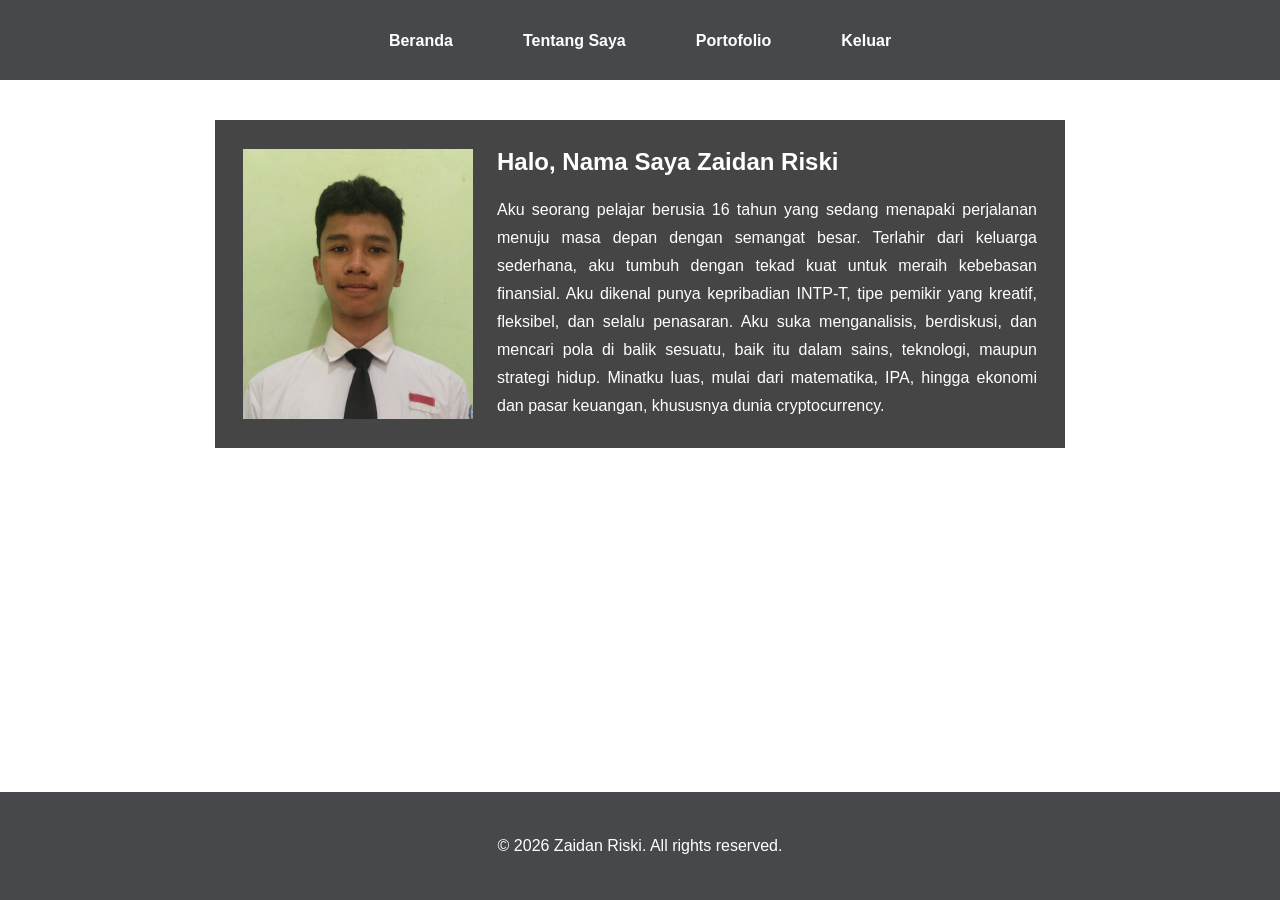
<file: WEB STATIS/index.html>
<html>
<head>
    <title>Beranda</title>
    <link rel="stylesheet" href="webstatis.css">
    <meta charset="UTF-8">
    <meta name="viewport" content="width=device-width, initial-scale=1.0">
</head>

<body>

<nav>
    <ul>
        <li><a href="index.html">Beranda</a></li>
        <li><a href="about.html">Tentang Saya</a></li>
        <li><a href="contact.html">Portofolio</a></li>
        <li><a href="cover.html">Keluar</a></li>
    </ul>
</nav>
<main>

<div class="container">

<table>
    <td width="250">
    <img src="Aset/ZR.jpg" alt="Foto Tokoh" height="270" width="230">
    </td>

     <td>
     <h2>Halo, Nama Saya Zaidan Riski</h2>
     <p>
     Aku seorang pelajar berusia 16 tahun yang sedang menapaki perjalanan menuju masa depan dengan semangat besar. Terlahir dari keluarga sederhana, aku tumbuh dengan tekad kuat untuk meraih kebebasan finansial.
     Aku dikenal punya kepribadian INTP-T, tipe pemikir yang kreatif, fleksibel, dan selalu penasaran. Aku suka menganalisis, berdiskusi, dan mencari pola di balik sesuatu, baik itu dalam sains, teknologi, maupun strategi hidup. Minatku luas, mulai dari matematika, IPA, hingga ekonomi dan pasar keuangan, khususnya dunia cryptocurrency.
     </p>
     </td>
</table>

</div>
</main>
<footer>
    <p>&copy; 2026 Zaidan Riski. All rights reserved.</p>
</footer>
</body>
</html>
</file>
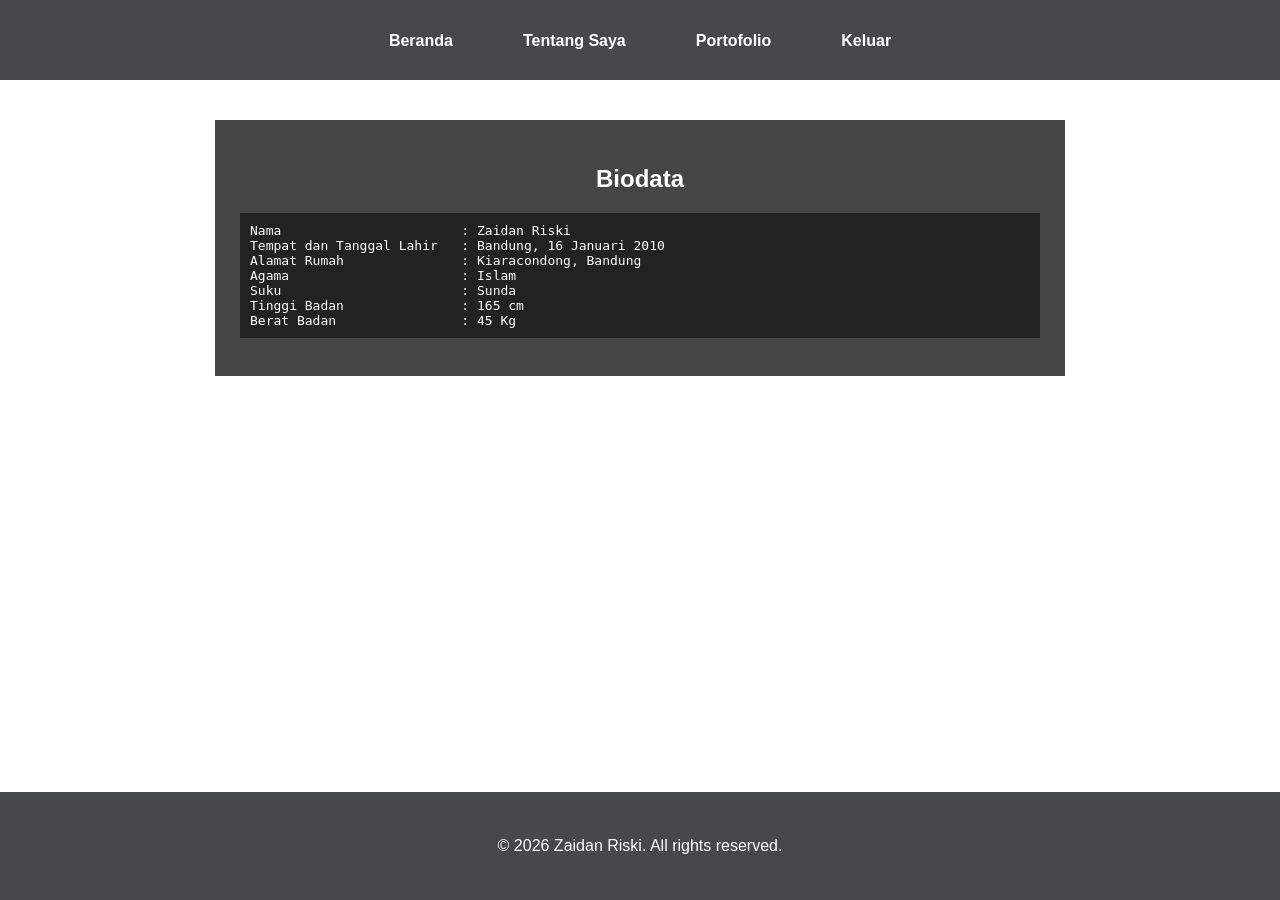
<file: WEB STATIS/about.html>
<html>
<head>
    <title>Tentang Saya</title>
    <link rel="stylesheet" href="webstatis.css">
    <meta charset="UTF-8">
    <meta name="viewport" content="width=device-width, initial-scale=1.0">
</head>

<body>

<nav>
    <ul>
        <li><a href="index.html">Beranda</a></li>
        <li><a href="about.html">Tentang Saya</a></li>
        <li><a href="contact.html">Portofolio</a></li>
        <li><a href="cover.html">Keluar</a></li>
    </ul>
</nav>

<main>

<div class="container">

    <h2>Biodata</h2>

<pre>
Nama                       : Zaidan Riski
Tempat dan Tanggal Lahir   : Bandung, 16 Januari 2010
Alamat Rumah               : Kiaracondong, Bandung
Agama                      : Islam
Suku                       : Sunda
Tinggi Badan               : 165 cm
Berat Badan                : 45 Kg
</pre>

</div>
</main>
<footer>
    <p>&copy; 2026 Zaidan Riski. All rights reserved.</p>
</footer>
</body>
</html>
</file>
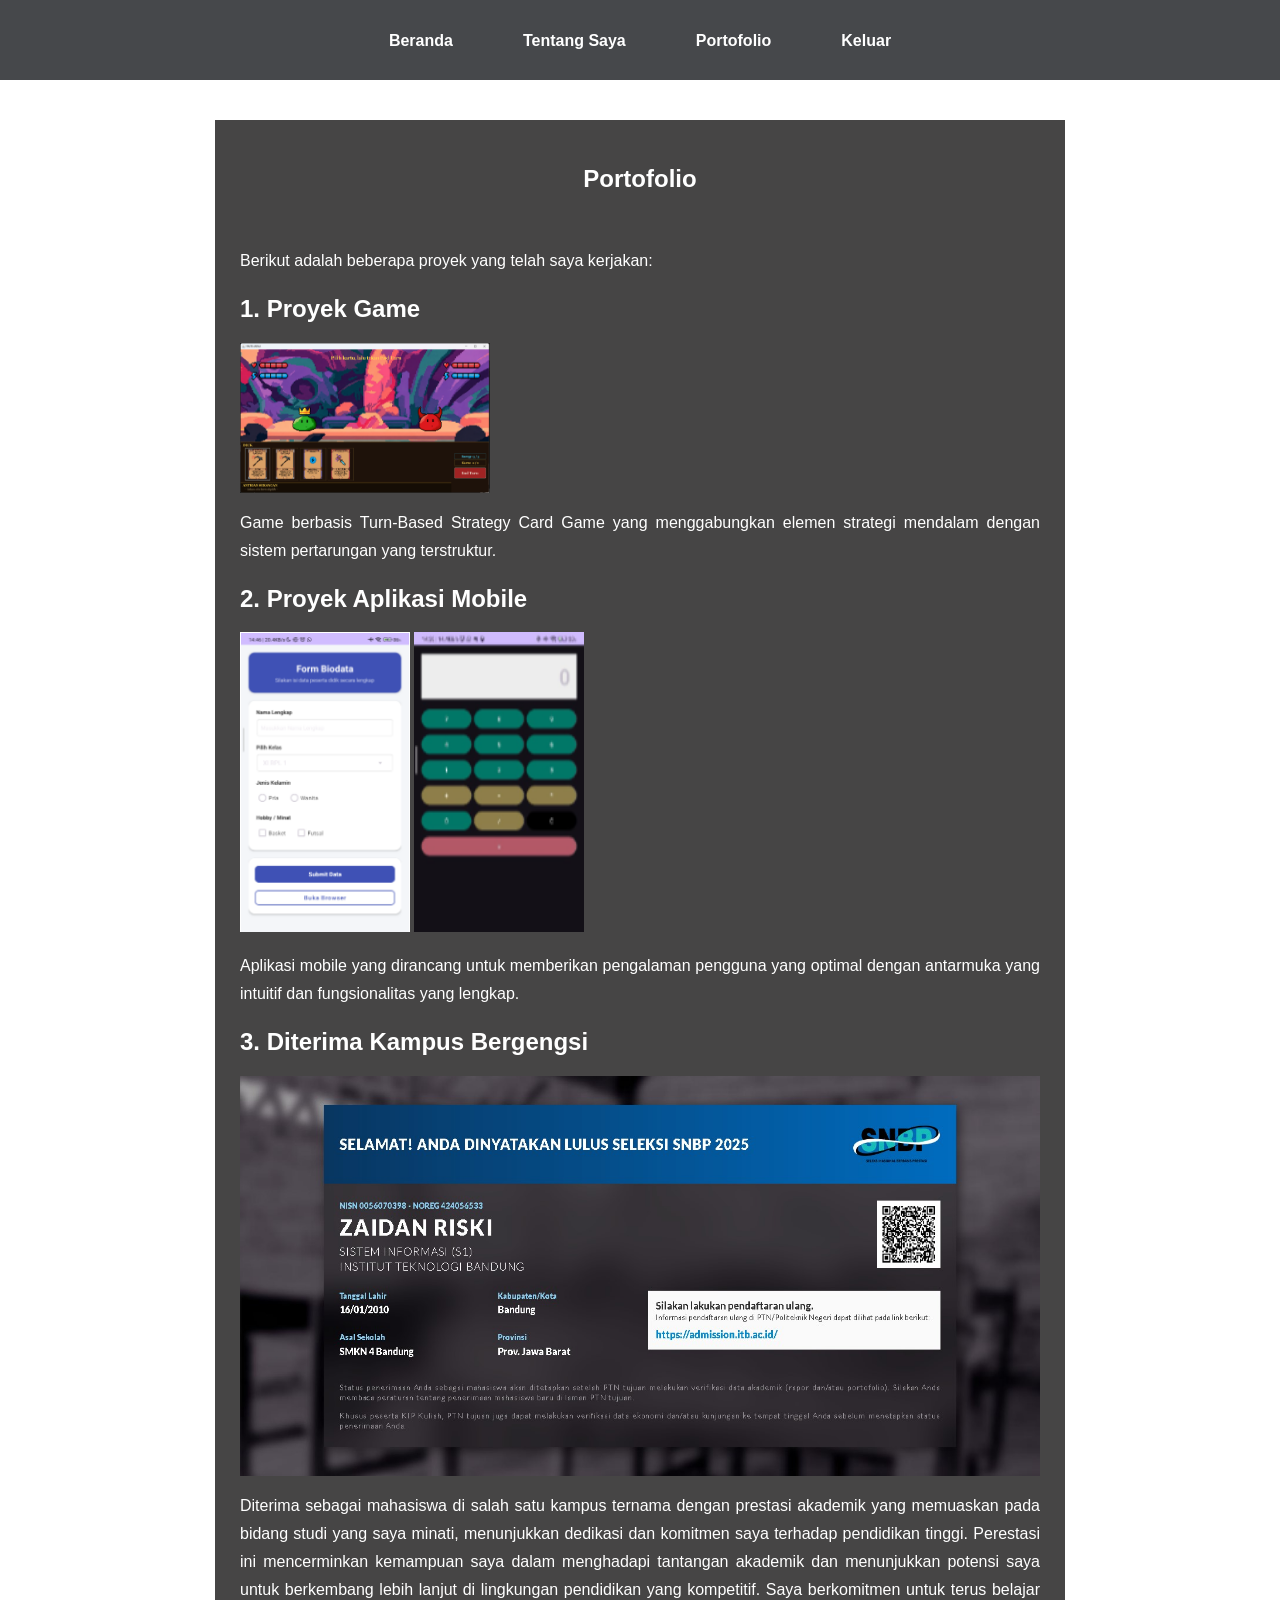
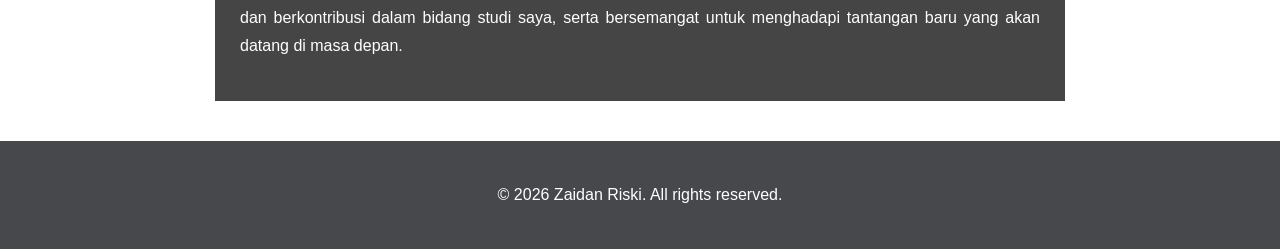
<file: WEB STATIS/contact.html>
<html>
    <head>
        <title>Portofolio</title>
        <link rel="stylesheet" href="webstatis.css">
        <meta charset="UTF-8">
        <meta name="viewport" content="width=device-width, initial-scale=1.0">
    </head>

    <body>
        <nav>
            <ul>
                <li><a href="index.html">Beranda</a></li>
                <li><a href="about.html">Tentang Saya</a></li>
                <li><a href="contact.html">Portofolio</a></li>
                <li><a href="cover.html">Keluar</a></li>
            </ul>
        </nav>

        <main>
            <div class="container1">
                <h2 align="center">Portofolio</h2>
                <br>
                <p align="left">
                    Berikut adalah beberapa proyek yang telah saya kerjakan:
                </p>
                <h2>1. Proyek Game</h2>
                <img src="Aset/Capture.PNG" alt="Gambar Proyek Game" width="250" height="150">
                <p>
                Game berbasis Turn-Based Strategy Card Game yang menggabungkan elemen strategi mendalam dengan sistem pertarungan yang terstruktur.
                </p>
                <h2>2. Proyek Aplikasi Mobile</h2>
                <tr>
                <img src="Aset/SS.png" alt="Gambar Proyek Aplikasi Mobile" width="170" height="300">
                </tr>
                <tr>
                <img src="Aset/SSK.png" alt="Gambar Proyek Aplikasi Mobile" width="170" height="300">
                </tr>
                <p>
                    Aplikasi mobile yang dirancang untuk memberikan pengalaman pengguna yang optimal dengan antarmuka yang intuitif dan fungsionalitas yang lengkap.
                </p>
                <h2>3. Diterima Kampus Bergengsi</h2>
                <img src="Aset/ITB.jpg" alt="Gambar Diterima Kampus Bergengsi" width="800" height="400">
                <p>
                    Diterima sebagai mahasiswa di salah satu kampus ternama dengan prestasi akademik yang memuaskan pada bidang studi yang saya minati, menunjukkan dedikasi dan komitmen saya terhadap pendidikan tinggi.
                    Perestasi ini mencerminkan kemampuan saya dalam menghadapi tantangan akademik dan menunjukkan potensi saya untuk berkembang lebih lanjut di lingkungan pendidikan yang kompetitif.
                    Saya berkomitmen untuk terus belajar dan berkontribusi dalam bidang studi saya, serta bersemangat untuk menghadapi tantangan baru yang akan datang di masa depan.
                </p>
            </div>
        </main>
        <footer>
    <p>&copy; 2026 Zaidan Riski. All rights reserved.</p>
</footer>
    </body>
</html>
</file>
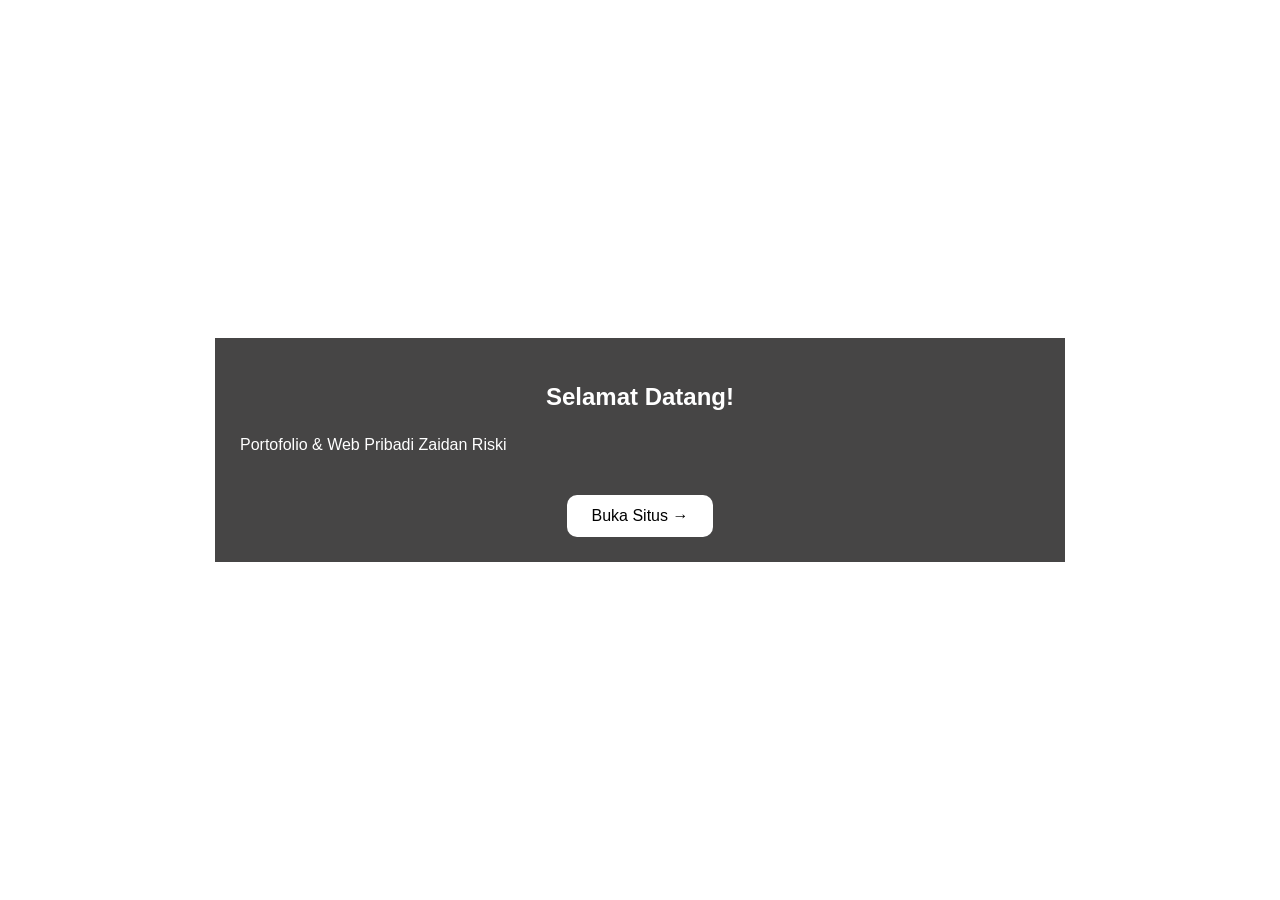
<file: WEB STATIS/cover.html>
<!DOCTYPE HTML>
<html lang="id">
<head>
    <title>Selamat Datang</title>
    <link rel="stylesheet" href="webstatis.css">
    <meta charset="UTF-8">
    <meta name="viewport" content="width=device-width, initial-scale=1.0">
</head>

<body>
<main>
    <div class="parent">
         <div class="container">
             <h2>Selamat Datang!</h2>
             <p class="subtitle">Portofolio & Web Pribadi Zaidan Riski</p>
             <a class="con" href="index.html">Buka Situs &rarr;</a>
         </div>
    </div>
</main>
</body>
</html>
</file>
<file: WEB STATIS/webstatis.css>
body{
    margin:0;
    padding:0;
    background-image: url('https://i.pinimg.com/1200x/2c/f8/95/2cf89528fda723204f5dd610289251bc.jpg');
    background-size: cover;
    background-position: center;
    background-repeat: no-repeat;
    background-attachment: fixed;
    display: flex;
    flex-direction: column;
    min-height: 100vh;
    font-family:Arial, Helvetica, sans-serif;
}

main {
    flex: 1;}

.container{
    width:800px;
    height:auto;
    margin:40px auto;
    background: #464545;
    padding:25px;
    text-align:center;
}

h1{
    color:white;
    text-shadow:2px 2px 5px silver;
}

nav {
    width: 100%;
    height: 80px;
    background-color: #46484b;
    padding:  0;
    position: relative;
    z-index: 100;
}

footer {
    background-color: #46484b;
    padding: 1.5rem;
    display: flex;
    justify-content: center;
    align-items: center;
}


nav ul {
    list-style: none;
    margin: 0;
    padding: 0;
    display: flex;
    justify-content: center;
    gap: 20px;
}

nav ul li a {
    color: #ffffff;
    text-decoration: none;
    font-size: 16px;
    font-weight: bold;
    transition: color 0.3s ease;
}


nav ul li a:hover {
    color: #38393d;
}

h2{
    color:white;

}

p{  color:white;
    text-align:justify;
    line-height:28px;
    font-size:16px;
}

pre{
    background:rgba(0,0,0,0.5);
    color:white;
    padding:10px;
    text-align:left;
}

a{
    display:inline-block;
    margin-top:20px;
    padding:12px 25px;
    color:white;
    text-decoration:none;
    border-radius:10px;
}

a:hover{
    background: darkgray;
    color:white;
}

.parent {
  display: flex;
  justify-content: center;
  align-items: center;
  min-height: 100vh; }

.con {
  display: inline-block;
  margin-top: 20px;
  padding: 12px 25px;
  color: rgb(0, 0, 0);
  text-decoration: none;
  border-radius: 10px;
  background-color: #ffffff;
}


.container1{
    width:800px;
    height:auto;
    margin:40px auto;
    background: #464545;
    padding:25px;
    text-align:left;
}
</file>
